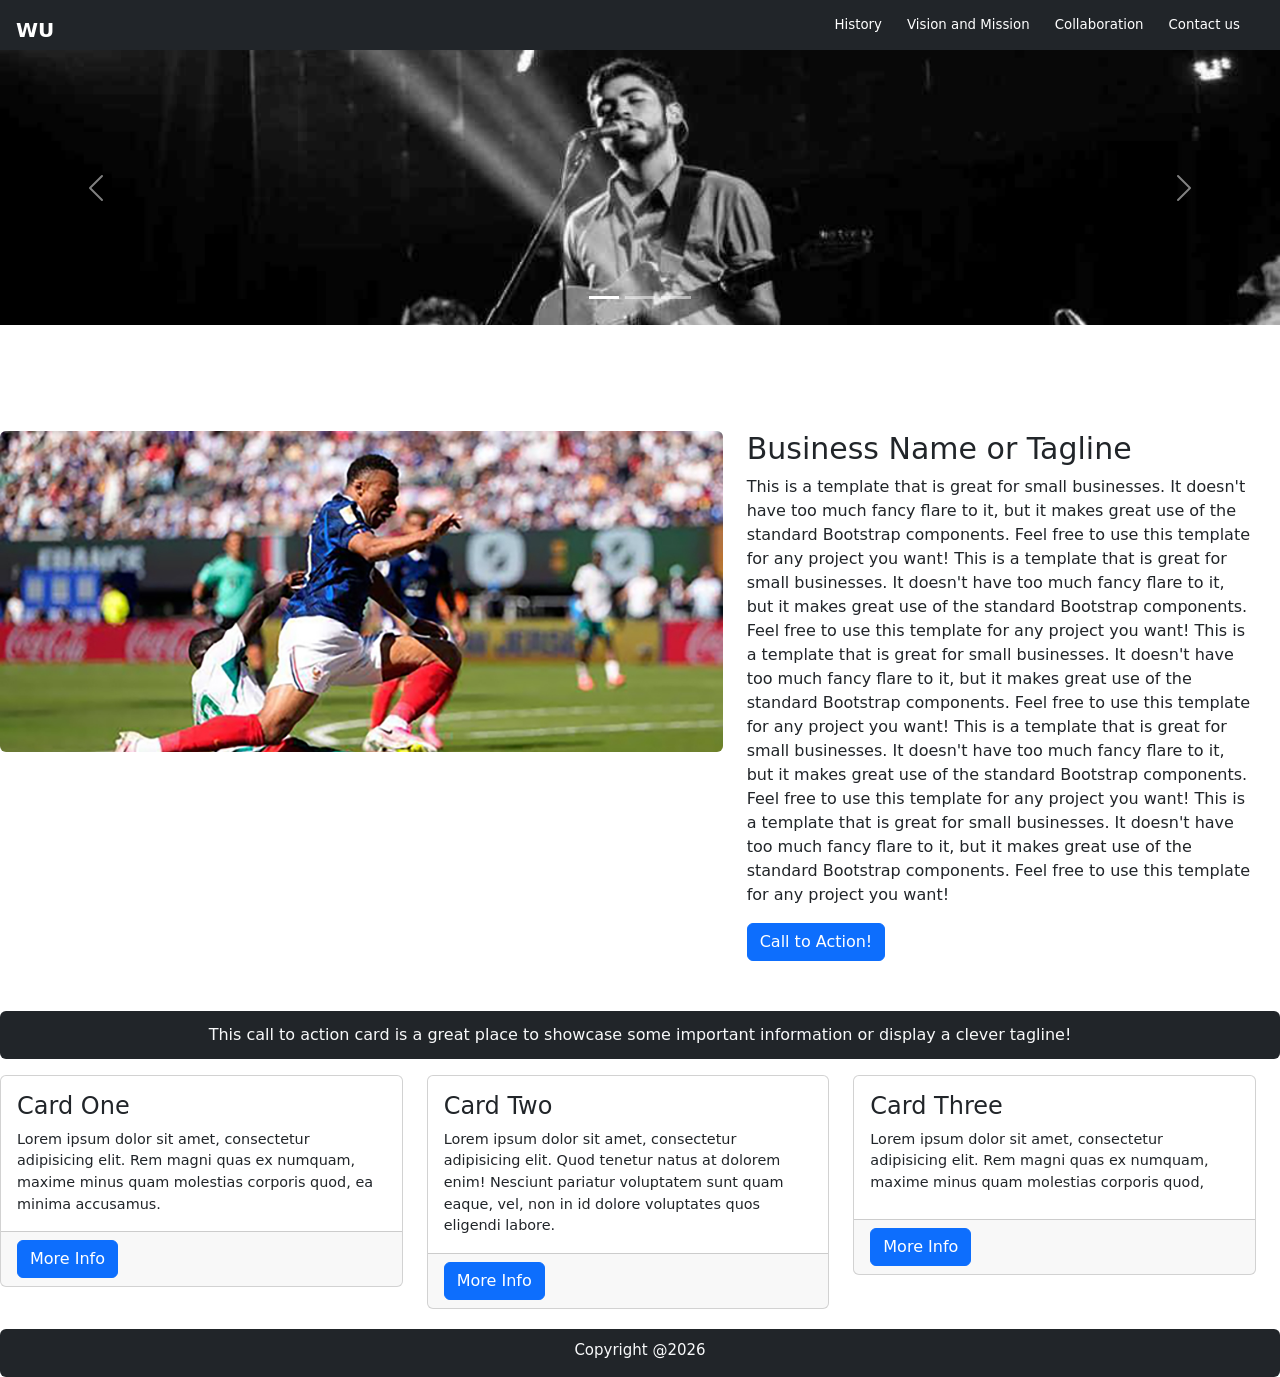
<file: index.html>
<!DOCTYPE html>
<html lang="en">

<head>
    <meta charset="UTF-8">
    <meta name="viewport" content="width=device-width, initial-scale=1.0">
    <title>Business Website</title>

    <link href="https://cdn.jsdelivr.net/npm/bootstrap@5.3.8/dist/css/bootstrap.min.css" rel="stylesheet">

    <style>

        a {
            text-decoration: none;
            color: white;
        }

        .nav-item-custom {
            height: 50px;
            padding-top: 15px;
            font-size: 1.25rem;
            font-weight: bold;
        }

        .nav-links {
            height: 50px;
            padding-top: 15px;
            padding-right: 40px;
            font-size: smaller;
            display: flex;
            justify-content: flex-end;
        }

        .nav-links span {
            margin-right: 25px;
        }

        .nav-links span:last-child {
            margin-right: 0;
        }

        .carousel-item img {
            height: 275px;
            object-fit: cover;
        }

        .business-section {
            margin-top: 106px;
        }

        .business-img {
            width: 100%;
        }

        .business-text {
            min-height: 167px;
        }

        .callout {
            min-height: 40px;
            margin-top: 50px;
            font-size: 1rem;
            padding: 12px 20px;
        }

        .card {
            height: auto;
            min-height: 200px;
        }

        .card-text {
            font-size: 0.9rem;
        }

        footer {
            margin-top: 20px;
            font-size: 10px;
        }
    </style>
</head>

<body>

    <div class="d-flex">
        <div class="col-3 bg-dark text-light nav-item-custom ps-3">
            <a href="./index.html">WU</a>
        </div>

        <div class="col-9 bg-dark text-light nav-links">
            <span><a href="">History</a></span>
            <span><a href="">Vision and Mission</a></span>
            <span><a href="">Collaboration</a></span>
            <span><a href="">Contact us</a></span>
        </div>
    </div>

    <div id="etec-carousel" class="carousel slide">

        <div class="carousel-indicators">
            <button type="button" data-bs-target="#etec-carousel" data-bs-slide-to="0" class="active"></button>
            <button type="button" data-bs-target="#etec-carousel" data-bs-slide-to="1"></button>
            <button type="button" data-bs-target="#etec-carousel" data-bs-slide-to="2"></button>
        </div>

        <div class="carousel-inner">

            <div class="carousel-item active">
                <img src="./chicago.jpg" class="d-block w-100" alt="Chicago">
            </div>

            <div class="carousel-item">
                <img src="./la.jpg" class="d-block w-100" alt="Los Angeles">
            </div>

            <div class="carousel-item">
                <img src="./ny.jpg" class="d-block w-100" alt="New York">
            </div>

        </div>

        <button class="carousel-control-prev" type="button" data-bs-target="#etec-carousel" data-bs-slide="prev">
            <span class="carousel-control-prev-icon"></span>
        </button>

        <button class="carousel-control-next" type="button" data-bs-target="#etec-carousel" data-bs-slide="next">
            <span class="carousel-control-next-icon"></span>
        </button>

    </div>

    <div class="row w-100 business-section">

        <div class="col-7">
            <img src="./images_10.jpg" class="rounded business-img" alt="Business">
        </div>

        <div class="col-5 business-text">
            <h1 style="font-size:30px;">Business Name or Tagline</h1>

            <p>
                This is a template that is great for small businesses.
                It doesn't have too much fancy flare to it, but it makes
                great use of the standard Bootstrap components.
                Feel free to use this template for any project you want!
                This is a template that is great for small businesses.
                It doesn't have too much fancy flare to it, but it makes
                great use of the standard Bootstrap components.
                Feel free to use this template for any project you want!
                This is a template that is great for small businesses.
                It doesn't have too much fancy flare to it, but it makes
                great use of the standard Bootstrap components.
                Feel free to use this template for any project you want!
                This is a template that is great for small businesses.
                It doesn't have too much fancy flare to it, but it makes
                great use of the standard Bootstrap components.
                Feel free to use this template for any project you want!
                This is a template that is great for small businesses.
                It doesn't have too much fancy flare to it, but it makes
                great use of the standard Bootstrap components.
                Feel free to use this template for any project you want!
            </p>

            <a href="./jumbo.html" class="btn btn-primary">
                Call to Action!
            </a>
        </div>

    </div>

    <div class="bg-dark rounded text-light text-center d-flex justify-content-center align-items-center callout">
        <p class="mb-0">
            This call to action card is a great place to showcase some important
            information or display a clever tagline!
        </p>
    </div>

    <div class="row w-100 mt-3">

        <div class="col-4">

            <div class="card">

                <div class="card-body">

                    <h4 class="card-title">Card One</h4>

                    <p class="card-text">
                        Lorem ipsum dolor sit amet, consectetur adipisicing elit.
                        Rem magni quas ex numquam, maxime minus quam molestias
                        corporis quod, ea minima accusamus.
                    </p>

                </div>

                <div class="card-footer">
                    <button class="btn btn-primary">
                        More Info
                    </button>
                </div>

            </div>

        </div>

        <div class="col-4">

            <div class="card">

                <div class="card-body">

                    <h4 class="card-title">Card Two</h4>

                    <p class="card-text">
                        Lorem ipsum dolor sit amet, consectetur adipisicing elit.
                        Quod tenetur natus at dolorem enim! Nesciunt pariatur
                        voluptatem sunt quam eaque, vel, non in id
                        dolore voluptates quos eligendi labore.
                    </p>

                </div>

                <div class="card-footer">
                    <button class="btn btn-primary">
                        More Info
                    </button>
                </div>

            </div>

        </div>

        <div class="col-4">

            <div class="card">

                <div class="card-body">

                    <h4 class="card-title">Card Three</h4>

                    <p class="card-text">
                        Lorem ipsum dolor sit amet, consectetur adipisicing elit.
                        Rem magni quas ex numquam, maxime minus
                        quam molestias corporis quod,
                    </p>

                </div>

                <div class="card-footer">
                    <button class="btn btn-primary">
                        More Info
                    </button>
                </div>

            </div>

        </div>

    </div>

    <footer class="bg-dark rounded text-light text-center d-flex justify-content-center align-items-center">
        <p style="padding-top: 10px;font-size: 15px;">
            Copyright @2026
        </p>
    </footer>

    <script src="https://cdn.jsdelivr.net/npm/bootstrap@5.3.8/dist/js/bootstrap.bundle.min.js"></script>

</body>

</html>
</file>
